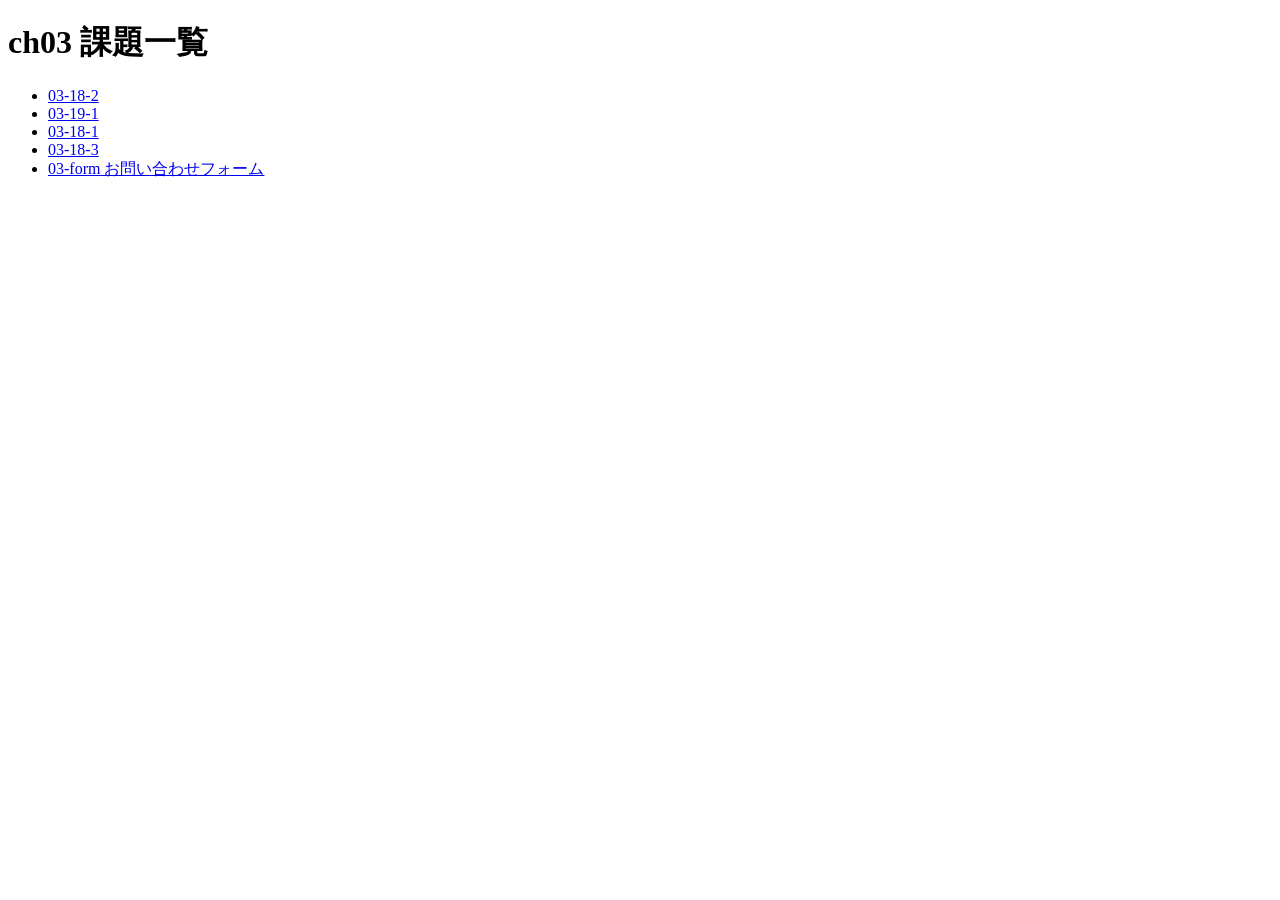
<file: index.html>
<!DOCTYPE html>
<html lang="ja">
<head>
    <meta charset="UTF-8">
    <title>ch03 課題一覧</title>
</head>
<body>
    <h1>ch03 課題一覧</h1>
    <ul>
        <li><a href="c3-18-2/index.html">03-18-2</a></li>
        <li><a href="c3-19-1/index.html">03-19-1</a></li>
	    <li><a href="c3-18-1/index.html">03-18-1</a></li>
	    <li><a href="c3-18-3/index.html">03-18-3</a></li>
	    <li><a href="03-form/index.html">03-form お問い合わせフォーム</a></li>
    </ul>
</body>
</html>
</file>
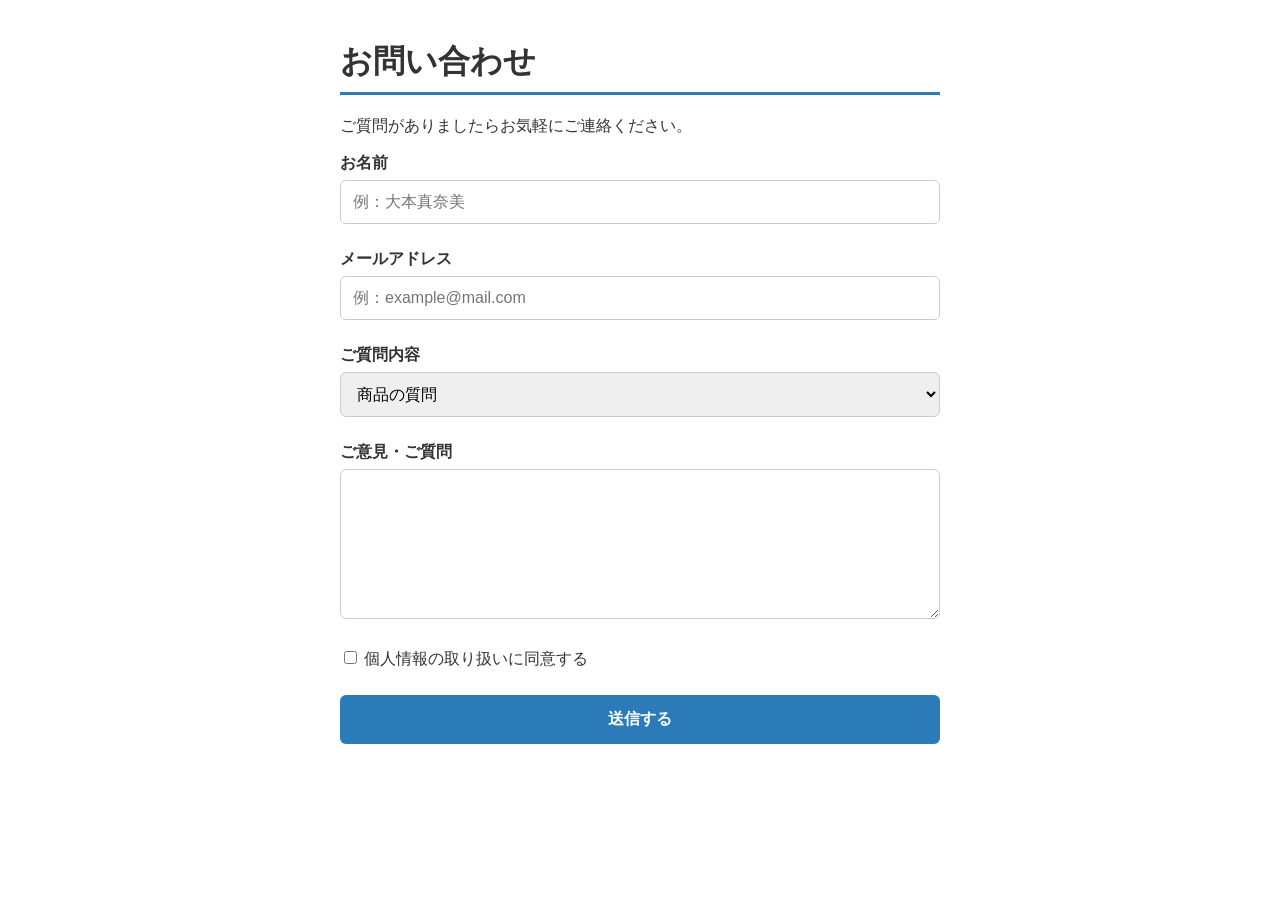
<file: 03-form/index.html>
<!DOCTYPE html>
<html lang="ja">
<head>
    <meta charset="UTF-8">
    <meta name="viewport" content="width=device-width, initial-scale=1">
    <title>お問い合わせ</title>
    <link rel="stylesheet" href="style.css">
</head>
<body>
    <h1>お問い合わせ</h1>
    <p>ご質問がありましたらお気軽にご連絡ください。</p>

    <!-- action＝送り先 / method＝送り方 -->
    <form action="thanks.html" method="get">
        <label for="name">お名前</label>
        <input id="name" type="text" name="name" placeholder="例：大本真奈美" required>

        <label for="email">メールアドレス</label>
        <input id="email" type="email" name="email" placeholder="例：example@mail.com" required>

        <label for="question">ご質問内容</label>
        <select id="question" name="question">
            <option value="item">商品の質問</option>
            <option value="shop">お店について</option>
            <option value="other">その他</option>
        </select>

        <label for="message">ご意見・ご質問</label>
        <textarea id="message" name="message"></textarea>

        <label class="check">
            <input type="checkbox" name="agree" value="yes" required> 個人情報の取り扱いに同意する
        </label>

        <button type="submit">送信する</button>
    </form>
</body>
</html>
</file>
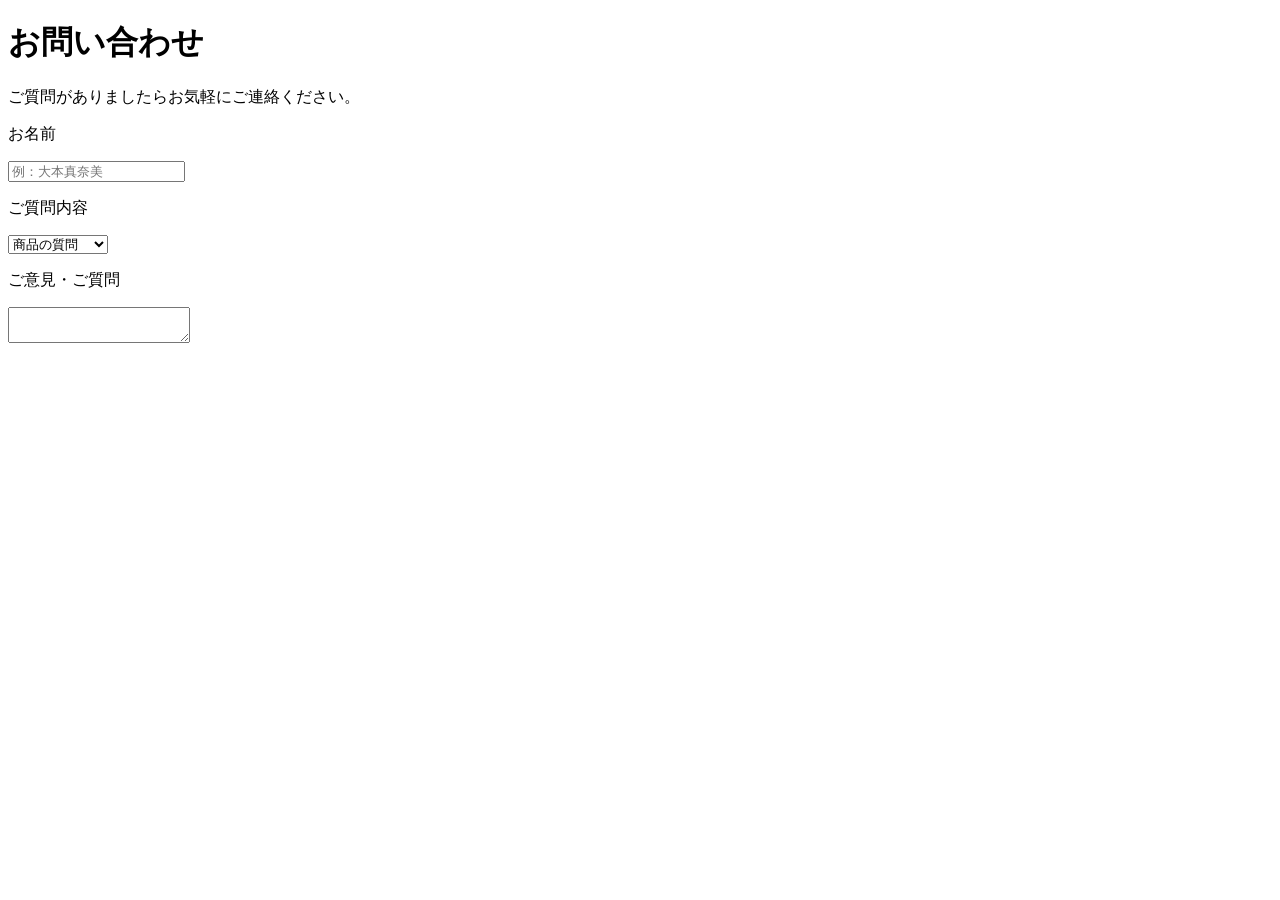
<file: c3-18-1/index.html>
<!doctype html>
<html lang="ja">

<head>
    <meta charset="UTF-8">
    <title>CSSをリセットしよう</title>
    <meta name="description" content="HTMLへの書き込み方 1">
</head>

<body>
    <h1>お問い合わせ</h1>
    <p>ご質問がありましたらお気軽にご連絡ください。</p>
    <p>お名前</p>
    <input type="text" placeholder="例：大本真奈美">
    <p>ご質問内容</p>
    <select name="question">
        <option value="a">商品の質問</option>
        <option value="b">お店について</option>
        <option value="c">その他</option>
    </select>
    <p>ご意見・ご質問</p>
    <textarea name="message"></textarea>    
</body>
</html>
</file>
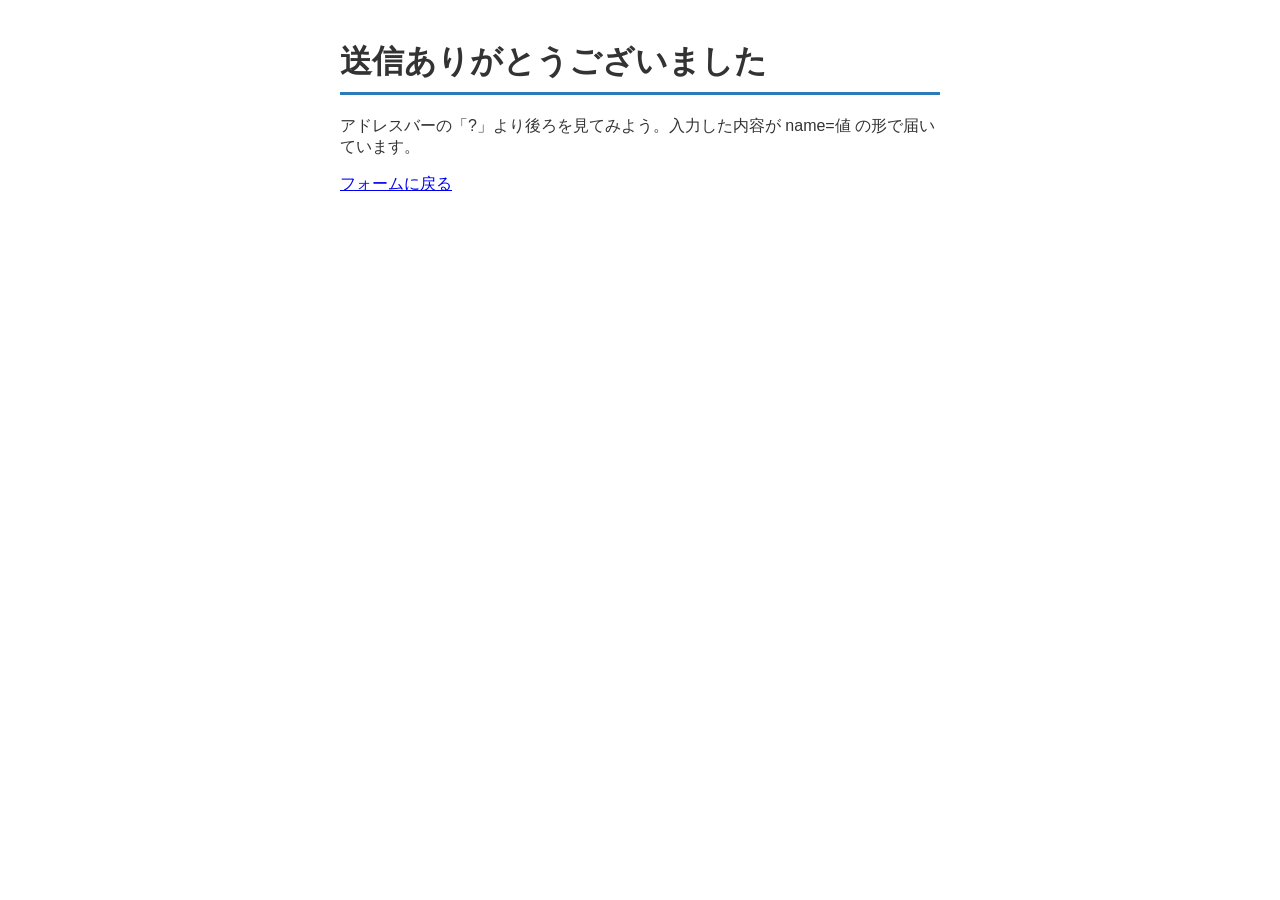
<file: 03-form/thanks.html>
<!DOCTYPE html>
<html lang="ja">
<head>
    <meta charset="UTF-8">
    <meta name="viewport" content="width=device-width, initial-scale=1">
    <title>送信ありがとうございました</title>
    <link rel="stylesheet" href="style.css">
</head>
<body>
    <h1>送信ありがとうございました</h1>
    <p>アドレスバーの「?」より後ろを見てみよう。入力した内容が name=値 の形で届いています。</p>
    <p><a href="index.html">フォームに戻る</a></p>
</body>
</html>
</file>
<file: 03-form/style.css>
body {
    max-width: 600px;
    margin: 40px auto;
    padding: 0 16px;
    font-family: sans-serif;
    color: #333;
}

h1 {
    padding-bottom: 8px;
    border-bottom: 3px solid #2b7bb9;
}

/* 項目名は1行ずつ */
label {
    display: block;
    margin-bottom: 6px;
    font-weight: bold;
}

/* 入力欄共通の装飾 */
input[type="text"],
input[type="email"],
select,
textarea {
    width: 100%;
    box-sizing: border-box;    /* padding を含めて 100% にする */
    padding: 12px;
    border: 1px solid #ccc;
    border-radius: 6px;
    margin-bottom: 25px;
    font-size: 16px;
}

textarea {
    height: 150px;
}

/* 同意のチェックは太字にしない */
label.check {
    font-weight: normal;
    margin-bottom: 25px;
}

button {
    display: block;
    width: 100%;
    padding: 14px;
    border: none;
    border-radius: 6px;
    background: #2b7bb9;
    color: #fff;
    font-size: 16px;
    font-weight: bold;
    cursor: pointer;
}

button:hover {
    opacity: 0.8;
}
</file>
